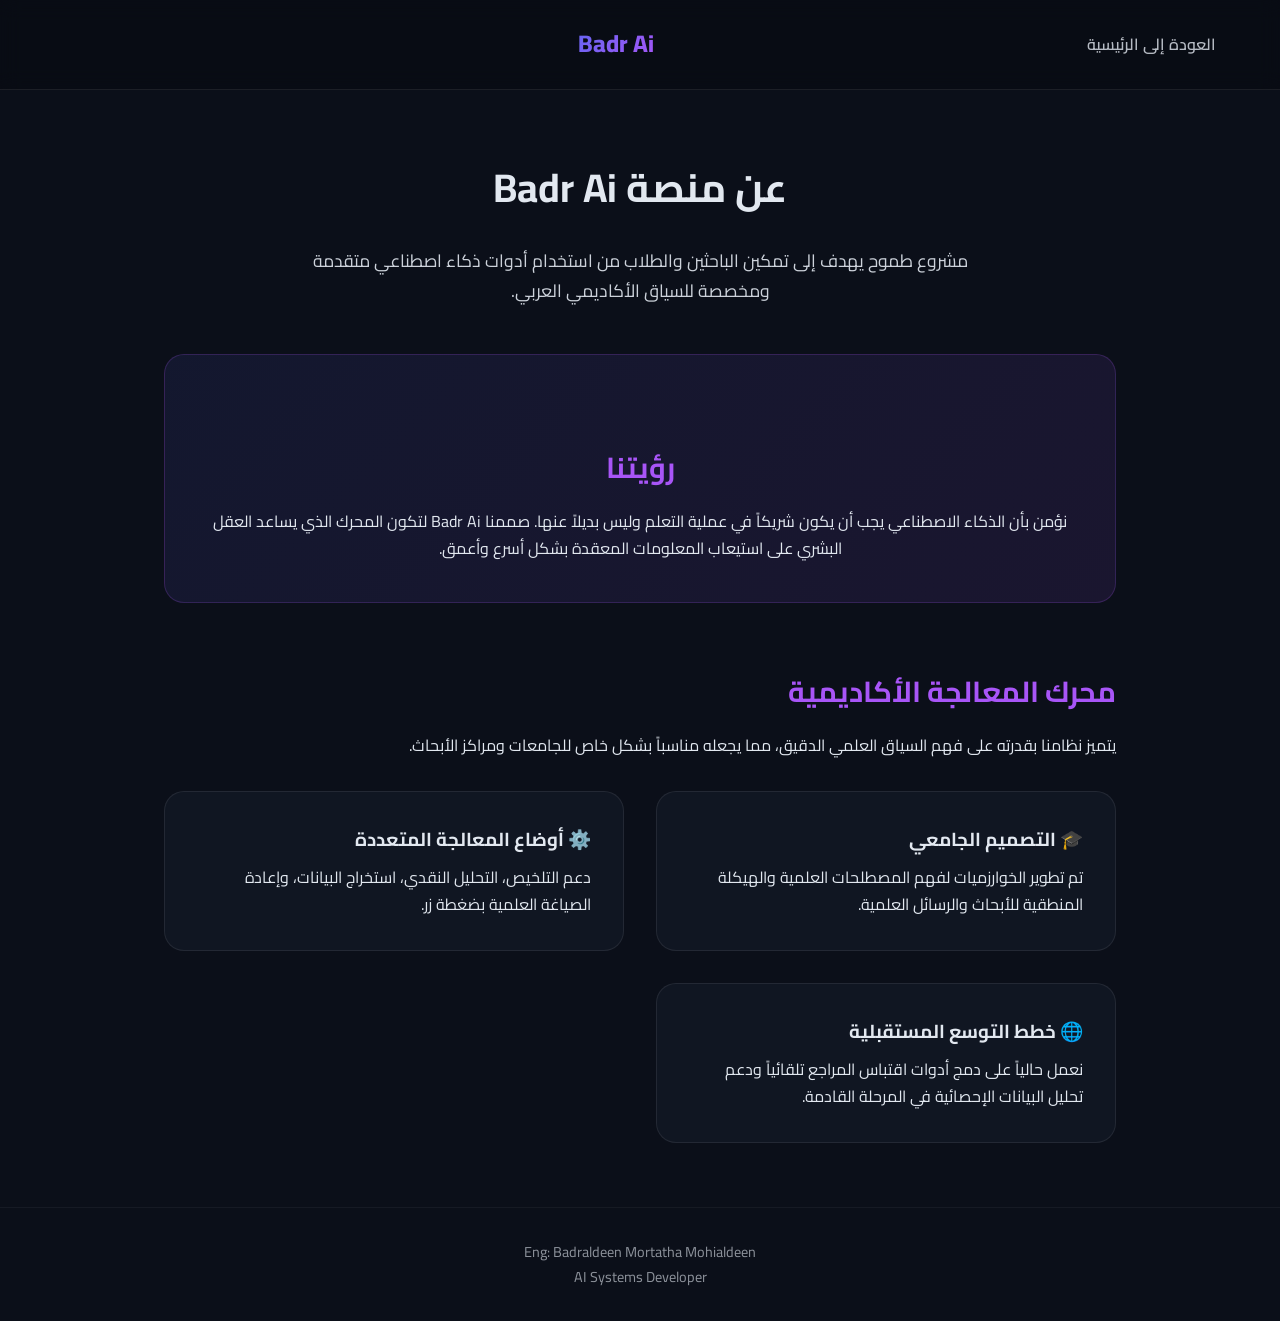
<file: templates/about.html>
<!DOCTYPE html>
<html lang="ar" dir="rtl">

<head>
    <meta charset="UTF-8">
    <meta name="viewport" content="width=device-width, initial-scale=1.0">
    <title>عن المشروع | Badr Ai</title>
    <link href="https://fonts.googleapis.com/css2?family=Cairo:wght@300;400;600;700&display=swap" rel="stylesheet">
   

    <style>
         :root {
            --bg-color: #0b0f19;
            --text-color: #e2e8f0;
            --primary-gradient: linear-gradient(135deg, #6366f1, #a855f7);
            --glass-bg: rgba(255, 255, 255, 0.03);
            --glass-border: rgba(255, 255, 255, 0.08);
            --card-bg: rgba(30, 41, 59, 0.3);
        }
        
        [data-theme="light"] {
            --bg-color: #f8fafc;
            --text-color: #1e293b;
            --glass-bg: rgba(255, 255, 255, 0.5);
            --card-bg: rgba(255, 255, 255, 0.8);
            --glass-border: rgba(0, 0, 0, 0.05);
        }
        
        * {
            margin: 0;
            padding: 0;
            box-sizing: border-box;
        }
        
        body {
            font-family: 'Cairo', sans-serif;
            background-color: var(--bg-color);
            color: var(--text-color);
            line-height: 1.7;
            transition: background-color 0.3s;
        }
        
        header {
            padding: 1.5rem 5%;
            border-bottom: 1px solid var(--glass-border);
            display: flex;
            justify-content: space-between;
            align-items: center;
            background: rgba(0, 0, 0, 0.2);
            backdrop-filter: blur(10px);
        }
        
        .brand {
            font-weight: 800;
            font-size: 1.5rem;
            background: var(--primary-gradient);
            -webkit-background-clip: text;
            -webkit-text-fill-color: transparent;
        }
        
        .nav-link {
            text-decoration: none;
            color: var(--text-color);
            font-weight: 600;
            opacity: 0.8;
            transition: 0.3s;
        }
        
        .nav-link:hover {
            opacity: 1;
            color: #a855f7;
        }
        
        .container {
            max-width: 1000px;
            margin: 0 auto;
            padding: 4rem 1.5rem;
        }
        
        h1 {
            font-size: 2.5rem;
            margin-bottom: 1.5rem;
            text-align: center;
        }
        
        h2 {
            font-size: 1.8rem;
            margin-bottom: 1rem;
            color: #a855f7;
            margin-top: 3rem;
        }
        
        .intro-text {
            text-align: center;
            font-size: 1.1rem;
            max-width: 700px;
            margin: 0 auto 3rem auto;
            opacity: 0.9;
        }
        
        .grid {
            display: grid;
            grid-template-columns: repeat(auto-fit, minmax(300px, 1fr));
            gap: 2rem;
            margin-top: 2rem;
        }
        
        .card {
            background: var(--card-bg);
            border: 1px solid var(--glass-border);
            padding: 2rem;
            border-radius: 20px;
            transition: transform 0.3s;
        }
        
        .card:hover {
            transform: translateY(-5px);
            border-color: #a855f7;
        }
        
        .card h3 {
            margin-bottom: 0.5rem;
            display: flex;
            align-items: center;
            gap: 0.5rem;
        }
        
        .vision-box {
            background: linear-gradient(135deg, rgba(99, 102, 241, 0.1), rgba(168, 85, 247, 0.1));
            border: 1px solid rgba(168, 85, 247, 0.2);
            padding: 2.5rem;
            border-radius: 20px;
            text-align: center;
            margin-bottom: 4rem;
        }
        
        footer {
            text-align: center;
            padding: 2rem;
            border-top: 1px solid var(--glass-border);
            font-size: 0.9rem;
            opacity: 0.6;
        }
    </style>
</head>

<body>

    <header>
<a href="{{ url_for('home') }}" class="nav-link"> العودة إلى الرئيسية</a>
        <div class="brand">Badr Ai</div>
        <div style="width: 80px;"></div>
    </header>

    <div class="container">
        <h1>عن منصة Badr Ai</h1>
        <p class="intro-text">
            مشروع طموح يهدف إلى تمكين الباحثين والطلاب من استخدام أدوات ذكاء اصطناعي متقدمة ومخصصة للسياق الأكاديمي العربي.
        </p>

        <div class="vision-box">
            <h2>رؤيتنا</h2>
            <p>نؤمن بأن الذكاء الاصطناعي يجب أن يكون شريكاً في عملية التعلم وليس بديلاً عنها. صممنا Badr Ai لتكون المحرك الذي يساعد العقل البشري على استيعاب المعلومات المعقدة بشكل أسرع وأعمق.</p>
        </div>

        <h2>محرك المعالجة الأكاديمية</h2>
        <p>يتميز نظامنا بقدرته على فهم السياق العلمي الدقيق، مما يجعله مناسباً بشكل خاص للجامعات ومراكز الأبحاث.</p>

        <div class="grid">
            <div class="card">
                <h3>🎓 التصميم الجامعي</h3>
                <p>تم تطوير الخوارزميات لفهم المصطلحات العلمية والهيكلة المنطقية للأبحاث والرسائل العلمية.</p>
            </div>
            <div class="card">
                <h3>⚙️ أوضاع المعالجة المتعددة</h3>
                <p>دعم التلخيص، التحليل النقدي، استخراج البيانات، وإعادة الصياغة العلمية بضغطة زر.</p>
            </div>
            <div class="card">
                <h3>🌐 خطط التوسع المستقبلية</h3>
                <p>نعمل حالياً على دمج أدوات اقتباس المراجع تلقائياً ودعم تحليل البيانات الإحصائية في المرحلة القادمة.</p>
            </div> 
        </div>
    </div>

    <footer>
        <p>Eng: Badraldeen Mortatha Mohialdeen</p>
        <p>AI Systems Developer</p>
    </footer>

</body>

</html>
</file>
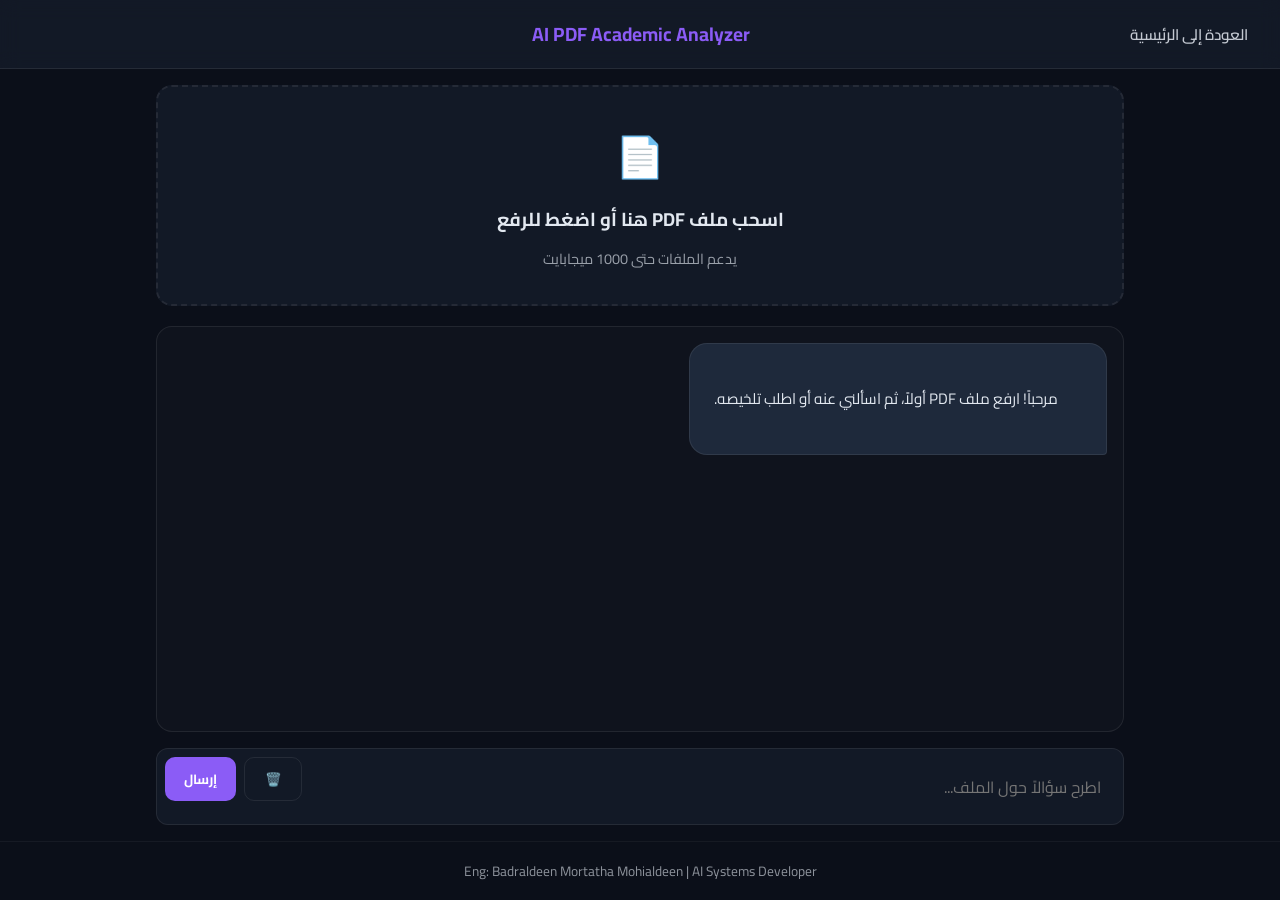
<file: templates/pdf.html>
<!DOCTYPE html>
<html lang="ar" dir="rtl">

<head>
  <meta charset="UTF-8" />
  <meta name="viewport" content="width=device-width, initial-scale=1.0" />
  <title>AI PDF Analyzer | AI Hub</title>
  <link href="https://fonts.googleapis.com/css2?family=Cairo:wght@300;400;600;700&display=swap" rel="stylesheet">

  <style>
    :root {
      --bg-color: #0b0f19;
      --text-color: #e2e8f0;
      --chat-bg: rgba(255, 255, 255, 0.02);
      --glass-bg: rgba(30, 41, 59, 0.4);
      --glass-border: rgba(255, 255, 255, 0.08);
      --primary: #8b5cf6;
      --user-bubble: #6366f1;
      --ai-bubble: #1e293b;
      --input-bg: rgba(0, 0, 0, 0.3);
    }

    [data-theme="light"] {
      --bg-color: #f1f5f9;
      --text-color: #0f172a;
      --chat-bg: rgba(255, 255, 255, 0.5);
      --glass-bg: rgba(255, 255, 255, 0.7);
      --glass-border: rgba(0, 0, 0, 0.1);
      --ai-bubble: #e2e8f0;
      --input-bg: #ffffff;
    }

    * { margin: 0; padding: 0; box-sizing: border-box; }

    body {
      font-family: 'Cairo', sans-serif;
      background-color: var(--bg-color);
      color: var(--text-color);
      height: 100vh;
      display: flex;
      flex-direction: column;
      transition: background-color 0.3s;
    }

    header {
      padding: 1rem 2rem;
      border-bottom: 1px solid var(--glass-border);
      display: flex;
      justify-content: space-between;
      align-items: center;
      background: var(--glass-bg);
      backdrop-filter: blur(10px);
    }

    .brand {
      font-weight: 700;
      font-size: 1.2rem;
      color: var(--primary);
    }

    .nav-link {
      text-decoration: none;
      color: var(--text-color);
      opacity: 0.85;
      font-weight: 600;
      font-size: 0.95rem;
    }

    .nav-link:hover { opacity: 1; text-decoration: underline; }

    main {
      flex: 1;
      display: flex;
      flex-direction: column;
      max-width: 1000px;
      margin: 0 auto;
      width: 100%;
      padding: 1rem;
    }

    .upload-area {
      border: 2px dashed var(--glass-border);
      border-radius: 16px;
      padding: 2rem;
      text-align: center;
      margin-bottom: 1.25rem;
      background: var(--glass-bg);
      transition: all 0.25s ease;
      cursor: pointer;
      position: relative;
      overflow: hidden;
    }

    .upload-area:hover {
      border-color: var(--primary);
      background: rgba(139, 92, 246, 0.06);
    }

    .upload-area.dragover {
      border-color: var(--primary);
      background: rgba(139, 92, 246, 0.10);
      transform: scale(1.01);
    }

    .upload-area input { display: none; }

    .upload-icon {
      font-size: 2.5rem;
      margin-bottom: 0.5rem;
      display: block;
    }

    .file-status {
      margin-top: 0.75rem;
      font-size: 0.92rem;
      color: var(--primary);
      font-weight: 700;
      display: none;
    }

    .typing-indicator {
      font-style: italic;
      opacity: 0.7;
      font-size: 0.85rem;
      display: none;
      margin: 0.25rem 0 0.75rem 0.25rem;
    }

    .chat-container {
      flex: 1;
      overflow-y: auto;
      padding: 1rem;
      border-radius: 16px;
      background: var(--chat-bg);
      border: 1px solid var(--glass-border);
      display: flex;
      flex-direction: column;
      gap: 1rem;
      margin-bottom: 1rem;
      scroll-behavior: smooth;
    }

    .message {
      max-width: 80%;
      padding: 1rem 1.5rem;
      border-radius: 18px;
      line-height: 1.7;
      font-size: 0.95rem;
      animation: fadeIn 0.25s ease-out;
      white-space: pre-wrap;
      word-break: break-word;
    }

    @keyframes fadeIn {
      from { opacity: 0; transform: translateY(8px); }
      to   { opacity: 1; transform: translateY(0); }
    }

    .message.user {
      align-self: flex-end;
      background: var(--user-bubble);
      color: white;
      border-bottom-left-radius: 4px;
    }

    .message.ai {
      align-self: flex-start;
      background: var(--ai-bubble);
      color: var(--text-color);
      border: 1px solid var(--glass-border);
      border-bottom-right-radius: 4px;
    }

    .message.error {
      border: 1px solid rgba(255, 0, 0, 0.25);
      background: rgba(255, 0, 0, 0.08);
    }

    .input-area {
      display: flex;
      gap: 0.5rem;
      background: var(--glass-bg);
      padding: 0.5rem;
      border-radius: 12px;
      border: 1px solid var(--glass-border);
    }

    .input-area input {
      flex: 1;
      background: transparent;
      border: none;
      padding: 0.9rem;
      color: var(--text-color);
      font-family: 'Cairo', sans-serif;
      font-size: 1rem;
      outline: none;
    }

    .send-btn,
    .clear-btn {
      border: none;
      color: white;
      padding: 0 1.2rem;
      border-radius: 10px;
      cursor: pointer;
      font-family: 'Cairo', sans-serif;
      font-weight: 700;
      transition: 0.2s;
      height: 44px;
    }

    .send-btn { background: var(--primary); }
    .send-btn:hover { background: #7c3aed; }

    .clear-btn {
      background: transparent;
      border: 1px solid var(--glass-border);
      color: var(--text-color);
    }

    .clear-btn:hover { background: rgba(255, 255, 255, 0.08); }

    footer {
      text-align: center;
      padding: 1rem;
      font-size: 0.85rem;
      opacity: 0.6;
      margin-top: auto;
      border-top: 1px solid var(--glass-border);
    }
  </style>
</head>

<body>

  <header>
    <a href="{{ url_for('home') }}" class="nav-link">العودة إلى الرئيسية</a>
    <div class="brand">AI PDF Academic Analyzer</div>
    <div style="width: 120px;"></div>
  </header>

  <main>
    <!-- Upload -->
    <div class="upload-area" id="dropZone">
      <span class="upload-icon">📄</span>
      <h3>اسحب ملف PDF هنا أو اضغط للرفع</h3>
      <p style="font-size: 0.9rem; opacity: 0.65; margin-top: 0.5rem;">يدعم الملفات حتى 1000 ميجابايت</p>
      <input type="file" id="fileInput" accept=".pdf" />
      <div class="file-status" id="fileStatus"></div>
    </div>

    <div class="typing-indicator" id="typingIndicator">جاري تحليل المستند والتفكير...</div>

    <!-- Chat -->
    <div class="chat-container" id="chatContainer">
      <div class="message ai">
        مرحباً! ارفع ملف PDF أولاً، ثم اسألني عنه أو اطلب تلخيصه.
      </div>
    </div>

    <!-- Input -->
    <div class="input-area">
      <input type="text" id="userInput" placeholder="اطرح سؤالاً حول الملف..." />
      <button class="clear-btn" id="clearBtn" title="مسح المحادثة">🗑️</button>
      <button class="send-btn" id="sendBtn">إرسال</button>
    </div>
  </main>

  <footer>
    Eng: Badraldeen Mortatha Mohialdeen | AI Systems Developer
  </footer>

  <script>
    const dropZone = document.getElementById('dropZone');
    const fileInput = document.getElementById('fileInput');
    const fileStatus = document.getElementById('fileStatus');
    const chatContainer = document.getElementById('chatContainer');
    const userInput = document.getElementById('userInput');
    const sendBtn = document.getElementById('sendBtn');
    const clearBtn = document.getElementById('clearBtn');
    const typingIndicator = document.getElementById('typingIndicator');

    // Will hold PDF summary/context returned from server
    let pdfContext = "";
    let pdfReady = false;

    function escapeHTML(str) {
      return str.replace(/[&<>"']/g, (m) => ({
        "&": "&amp;",
        "<": "&lt;",
        ">": "&gt;",
        '"': "&quot;",
        "'": "&#039;"
      }[m]));
    }

    function addUserMessage(text) {
      const div = document.createElement('div');
      div.className = 'message user';
      div.innerHTML = escapeHTML(text);
      chatContainer.appendChild(div);
      scrollToBottom();
    }

    function addAiMessage(text, extraClass = "") {
      const div = document.createElement('div');
      div.className = `message ai ${extraClass}`.trim();
      div.innerHTML = escapeHTML(text);
      chatContainer.appendChild(div);
      scrollToBottom();
      return div;
    }

    function addErrorMessage(text) {
      const div = document.createElement('div');
      div.className = 'message ai error';
      div.innerHTML = escapeHTML(text);
      chatContainer.appendChild(div);
      scrollToBottom();
    }

    function scrollToBottom() {
      chatContainer.scrollTop = chatContainer.scrollHeight;
    }

    function setLoading(isLoading) {
      typingIndicator.style.display = isLoading ? 'block' : 'none';
      scrollToBottom();
    }

    // =========================
    // Upload: Click + DragDrop
    // =========================
    dropZone.addEventListener('click', () => fileInput.click());

    dropZone.addEventListener('dragover', (e) => {
      e.preventDefault();
      dropZone.classList.add('dragover');
    });

    dropZone.addEventListener('dragleave', () => {
      dropZone.classList.remove('dragover');
    });

    dropZone.addEventListener('drop', (e) => {
      e.preventDefault();
      dropZone.classList.remove('dragover');
      if (e.dataTransfer.files && e.dataTransfer.files.length > 0) {
        fileInput.files = e.dataTransfer.files;
        handleFileSelected();
      }
    });

    fileInput.addEventListener('change', handleFileSelected);

    async function handleFileSelected() {
      const file = fileInput.files && fileInput.files[0];
      if (!file) return;

      // Validate type
      if (!file.name.toLowerCase().endsWith(".pdf")) {
        addErrorMessage("⚠ الرجاء اختيار ملف PDF فقط.");
        return;
      }

      // Validate size (10MB)
      const maxBytes = 10 * 1024 * 1024;
      if (file.size > maxBytes) {
        addErrorMessage("⚠ حجم الملف كبير. الحد الأقصى 1000 ميجابايت.");
        return;
      }

      fileStatus.textContent = `تم تحميل الملف: ${file.name}`;
      fileStatus.style.display = 'block';

      addAiMessage("تم استلام الملف. سأقوم الآن بتحليل المحتوى...");

      setLoading(true);

      try {
        const formData = new FormData();
        formData.append("file", file);

        const response = await fetch("/analyze_pdf", {
          method: "POST",
          body: formData
        });

        const data = await response.json();
        setLoading(false);

        if (!response.ok) {
          addErrorMessage(`⚠ ${data.error || "حدث خطأ أثناء تحليل الملف."}`);
          pdfContext = "";
          pdfReady = false;
          return;
        }

        // Save context for later Q/A
        pdfContext = data.reply || "";
        pdfReady = true;

        addAiMessage("✅ تم تحليل الملف بنجاح. يمكنك الآن طرح الأسئلة حوله.");
        if (pdfContext.trim()) {
          addAiMessage("📌 ملخص/نقاط من الملف:\n" + pdfContext);
        }

      } catch (err) {
        setLoading(false);
        addErrorMessage("⚠ خطأ اتصال أثناء رفع/تحليل الملف.");
        pdfContext = "";
        pdfReady = false;
      }
    }

    // =========================
    // Chat with PDF context
    // =========================
    async function handleSend() {
      const question = userInput.value.trim();
      if (!question) return;

      addUserMessage(question);
      userInput.value = "";

      if (!pdfReady) {
        addAiMessage("⚠ قبل الأسئلة، ارفع ملف PDF أولاً لكي أستطيع الإجابة عنه.", "error");
        return;
      }

      setLoading(true);
      const loadingMsg = addAiMessage("⏳ Processing...");

      try {
        // Build a prompt that includes PDF context
        const prompt =
          "أنت AI Hub. سأعطيك ملخصًا/مقتطفًا من PDF ثم سؤال المستخدم.\n\n" +
          "ملخص/سياق PDF:\n" + pdfContext + "\n\n" +
          "سؤال المستخدم:\n" + question + "\n\n" +
          "أجب بدقة وبشكل منظم، وإذا لم يكن الجواب موجودًا في السياق قل ذلك بوضوح.";

        const response = await fetch("/chat", {
          method: "POST",
          headers: { "Content-Type": "application/json" },
          body: JSON.stringify({
            message: prompt,
            mode: "pdf"
          })
        });

        const data = await response.json();
        setLoading(false);
        loadingMsg.remove();

        if (!response.ok) {
          addErrorMessage(`⚠ ${data.error || "Server error"}`);
          return;
        }

        addAiMessage(data.reply || "لم يصل رد من الخادم.");

      } catch (err) {
        setLoading(false);
        loadingMsg.remove();
        addErrorMessage("⚠ Connection error");
      }
    }

    sendBtn.addEventListener('click', handleSend);
    userInput.addEventListener('keypress', (e) => {
      if (e.key === 'Enter') handleSend();
    });

    clearBtn.addEventListener('click', () => {
      chatContainer.innerHTML = '<div class="message ai">تم مسح المحادثة. ارفع ملف PDF ثم اسألني عنه.</div>';
    });
  </script>
</body>

</html>
</file>
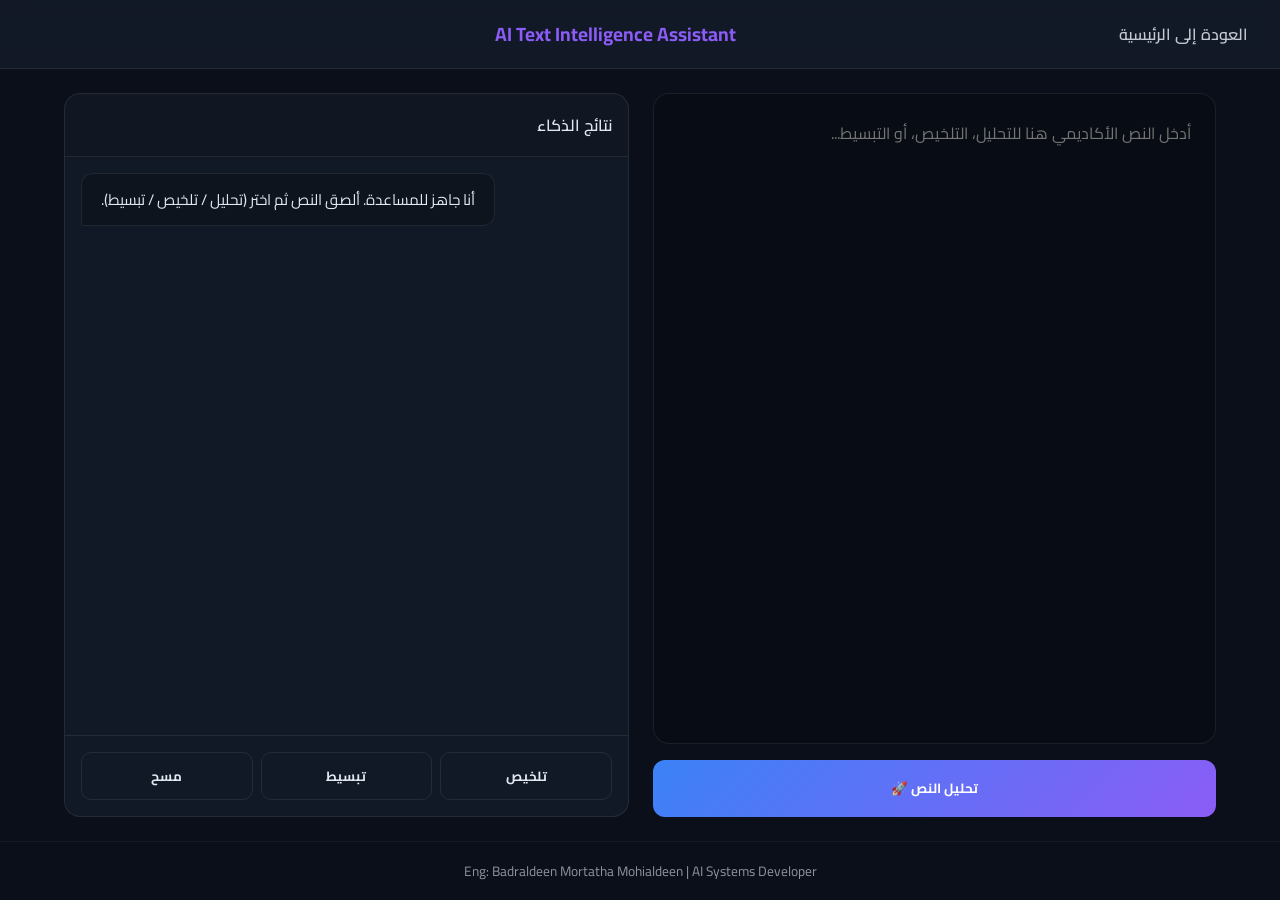
<file: templates/text.html>
<!DOCTYPE html>
<html lang="ar" dir="rtl">

<head>
  <meta charset="UTF-8" />
  <meta name="viewport" content="width=device-width, initial-scale=1.0" />
  <title>AI Text Intelligence | AI Hub</title>
  <link href="https://fonts.googleapis.com/css2?family=Cairo:wght@300;400;600;700&display=swap" rel="stylesheet">

  <style>
    :root {
      --bg-color: #0b0f19;
      --text-color: #e2e8f0;
      --primary-gradient: linear-gradient(135deg, #3b82f6, #8b5cf6);
      --glass-bg: rgba(30, 41, 59, 0.4);
      --glass-border: rgba(255, 255, 255, 0.08);
      --input-bg: rgba(0, 0, 0, 0.2);
      --accent: #8b5cf6;
    }

    [data-theme="light"] {
      --bg-color: #f8fafc;
      --text-color: #1e293b;
      --glass-bg: rgba(255, 255, 255, 0.8);
      --glass-border: rgba(0, 0, 0, 0.1);
      --input-bg: #ffffff;
    }

    * {
      margin: 0;
      padding: 0;
      box-sizing: border-box;
    }

    body {
      font-family: 'Cairo', sans-serif;
      background-color: var(--bg-color);
      color: var(--text-color);
      height: 100vh;
      display: flex;
      flex-direction: column;
      transition: background-color 0.3s;
    }

    header {
      padding: 1rem 2rem;
      border-bottom: 1px solid var(--glass-border);
      display: flex;
      justify-content: space-between;
      align-items: center;
      background: var(--glass-bg);
      backdrop-filter: blur(10px);
    }

    .brand {
      font-weight: 700;
      font-size: 1.2rem;
      color: var(--accent);
    }

    .nav-link {
      text-decoration: none;
      color: var(--text-color);
      opacity: 0.85;
      font-weight: 600;
    }

    .nav-link:hover {
      opacity: 1;
      text-decoration: underline;
    }

    .main-container {
      flex: 1;
      display: flex;
      gap: 1.5rem;
      padding: 1.5rem;
      max-width: 1200px;
      margin: 0 auto;
      width: 100%;
      height: calc(100vh - 80px);
    }

    .input-section {
      flex: 1;
      display: flex;
      flex-direction: column;
      gap: 1rem;
    }

    textarea {
      flex: 1;
      background: var(--input-bg);
      border: 1px solid var(--glass-border);
      border-radius: 16px;
      padding: 1.5rem;
      color: var(--text-color);
      font-family: 'Cairo', sans-serif;
      font-size: 1rem;
      resize: none;
      outline: none;
      transition: 0.3s;
    }

    textarea:focus {
      border-color: var(--accent);
      box-shadow: 0 0 0 2px rgba(139, 92, 246, 0.2);
    }

    .action-btn {
      background: var(--primary-gradient);
      border: none;
      padding: 1rem;
      border-radius: 12px;
      color: white;
      font-weight: 700;
      cursor: pointer;
      font-family: 'Cairo', sans-serif;
      transition: transform 0.2s;
    }

    .action-btn:hover {
      transform: translateY(-2px);
    }

    .chat-section {
      flex: 1;
      background: var(--glass-bg);
      border: 1px solid var(--glass-border);
      border-radius: 16px;
      display: flex;
      flex-direction: column;
      overflow: hidden;
    }

    .chat-header {
      padding: 1rem;
      border-bottom: 1px solid var(--glass-border);
      font-weight: 600;
      background: rgba(0, 0, 0, 0.1);
    }

    .chat-messages {
      flex: 1;
      padding: 1rem;
      overflow-y: auto;
      display: flex;
      flex-direction: column;
      gap: 1rem;
    }

    .msg {
      max-width: 85%;
      padding: 0.8rem 1.2rem;
      border-radius: 12px;
      font-size: 0.95rem;
      line-height: 1.7;
      white-space: pre-wrap;
      word-break: break-word;
    }

    .msg.user {
      align-self: flex-start;
      background: var(--accent);
      color: white;
      border-bottom-right-radius: 2px;
    }

    .msg.ai {
      align-self: flex-end;
      background: var(--input-bg);
      border: 1px solid var(--glass-border);
      border-bottom-left-radius: 2px;
    }

    .msg.error {
      border: 1px solid rgba(255, 0, 0, 0.25);
      background: rgba(255, 0, 0, 0.08);
    }

    .controls {
      padding: 1rem;
      border-top: 1px solid var(--glass-border);
      display: flex;
      gap: 0.5rem;
    }

    .control-btn {
      flex: 1;
      padding: 0.65rem;
      border-radius: 10px;
      border: 1px solid var(--glass-border);
      background: transparent;
      color: var(--text-color);
      cursor: pointer;
      font-family: 'Cairo', sans-serif;
      font-weight: 700;
      transition: 0.2s;
    }

    .control-btn:hover {
      background: rgba(255, 255, 255, 0.06);
    }

    @media (max-width: 768px) {
      .main-container {
        flex-direction: column;
        height: auto;
      }

      .input-section,
      .chat-section {
        height: 420px;
      }
    }
  </style>
</head>

<body>

  <header>
    <a href="{{ url_for('home') }}" class="nav-link">العودة إلى الرئيسية</a>
    <div class="brand">AI Text Intelligence Assistant</div>
    <div style="width: 80px;"></div>
  </header>

  <div class="main-container">
    <!-- Input Side -->
    <div class="input-section">
      <textarea id="sourceText" placeholder="أدخل النص الأكاديمي هنا للتحليل، التلخيص، أو التبسيط..."></textarea>
      <button class="action-btn" id="analyzeBtn">تحليل النص 🚀</button>
    </div>

    <!-- Chat/Output Side -->
    <div class="chat-section">
      <div class="chat-header">نتائج الذكاء</div>

      <div class="chat-messages" id="chatOutput">
        <div class="msg ai">أنا جاهز للمساعدة. ألصق النص ثم اختر (تحليل / تلخيص / تبسيط).</div>
      </div>

      <div class="controls">
        <button class="control-btn" id="summarizeBtn">تلخيص</button>
        <button class="control-btn" id="simplifyBtn">تبسيط</button>
        <button class="control-btn" id="clearBtn">مسح</button>
      </div>
    </div>
  </div>

  <footer style="text-align:center; padding:1rem; opacity:0.6; font-size:0.85rem; border-top:1px solid var(--glass-border);">
    Eng: Badraldeen Mortatha Mohialdeen | AI Systems Developer
  </footer>

  <script>
    const sourceText = document.getElementById('sourceText');
    const chatOutput = document.getElementById('chatOutput');

    const analyzeBtn = document.getElementById('analyzeBtn');
    const summarizeBtn = document.getElementById('summarizeBtn');
    const simplifyBtn = document.getElementById('simplifyBtn');
    const clearBtn = document.getElementById('clearBtn');

    function escapeHTML(str) {
      return str.replace(/[&<>"']/g, (m) => ({
        "&": "&amp;",
        "<": "&lt;",
        ">": "&gt;",
        '"': "&quot;",
        "'": "&#039;"
      }[m]));
    }

    function addMessage(text, sender, extraClass = "") {
      const div = document.createElement('div');
      div.className = `msg ${sender} ${extraClass}`.trim();
      div.innerHTML = escapeHTML(text);
      chatOutput.appendChild(div);
      chatOutput.scrollTop = chatOutput.scrollHeight;
      return div;
    }

    function clearChat() {
      chatOutput.innerHTML = '<div class="msg ai">تم مسح المحادثة. جاهز للبدء من جديد.</div>';
    }

    function buildInstruction(mode) {
      if (mode === "summarize") {
        return "لخّص النص التالي في نقاط واضحة، ثم اعطني 5 أسئلة مراجعة مع إجابات قصيرة:";
      }
      if (mode === "simplify") {
        return "بسّط النص التالي بلغة عربية واضحة وسهلة، مع الحفاظ على المعنى العلمي، ثم اذكر المصطلحات المهمة:";
      }
      // analyze
      return "حلّل النص التالي أكاديميًا: (الفكرة الرئيسية، الأفكار الفرعية، النقاط المهمة، أي ملاحظات لغوية/مصطلحية)، ثم اقترح عنوانًا مناسبًا:";
    }

    async function processText(mode) {
      const text = sourceText.value.trim();
      if (!text) {
        addMessage("الرجاء إدخال نص أولاً للمعالجة.", "ai", "error");
        return;
      }

      // Show user text
      addMessage(text, "user");

      // Loading
      const loadingMsg = addMessage("⏳ Processing...", "ai");

      try {
        const prompt = `${buildInstruction(mode)}\n\n${text}`;

        const response = await fetch("/chat", {
          method: "POST",
          headers: { "Content-Type": "application/json" },
          body: JSON.stringify({
            message: prompt,
            mode: "text"
          })
        });

        const data = await response.json();

        // remove loading
        loadingMsg.remove();

        if (!response.ok) {
          addMessage(`⚠ ${data.error || "Server error"}`, "ai", "error");
          return;
        }

        addMessage(data.reply || "لم يصل رد من الخادم.", "ai");

      } catch (err) {
        loadingMsg.remove();
        addMessage("⚠ Connection error", "ai", "error");
      }
    }

    analyzeBtn.addEventListener('click', () => processText('analyze'));
    summarizeBtn.addEventListener('click', () => processText('summarize'));
    simplifyBtn.addEventListener('click', () => processText('simplify'));
    clearBtn.addEventListener('click', clearChat);
  </script>

</body>

</html>
</file>
